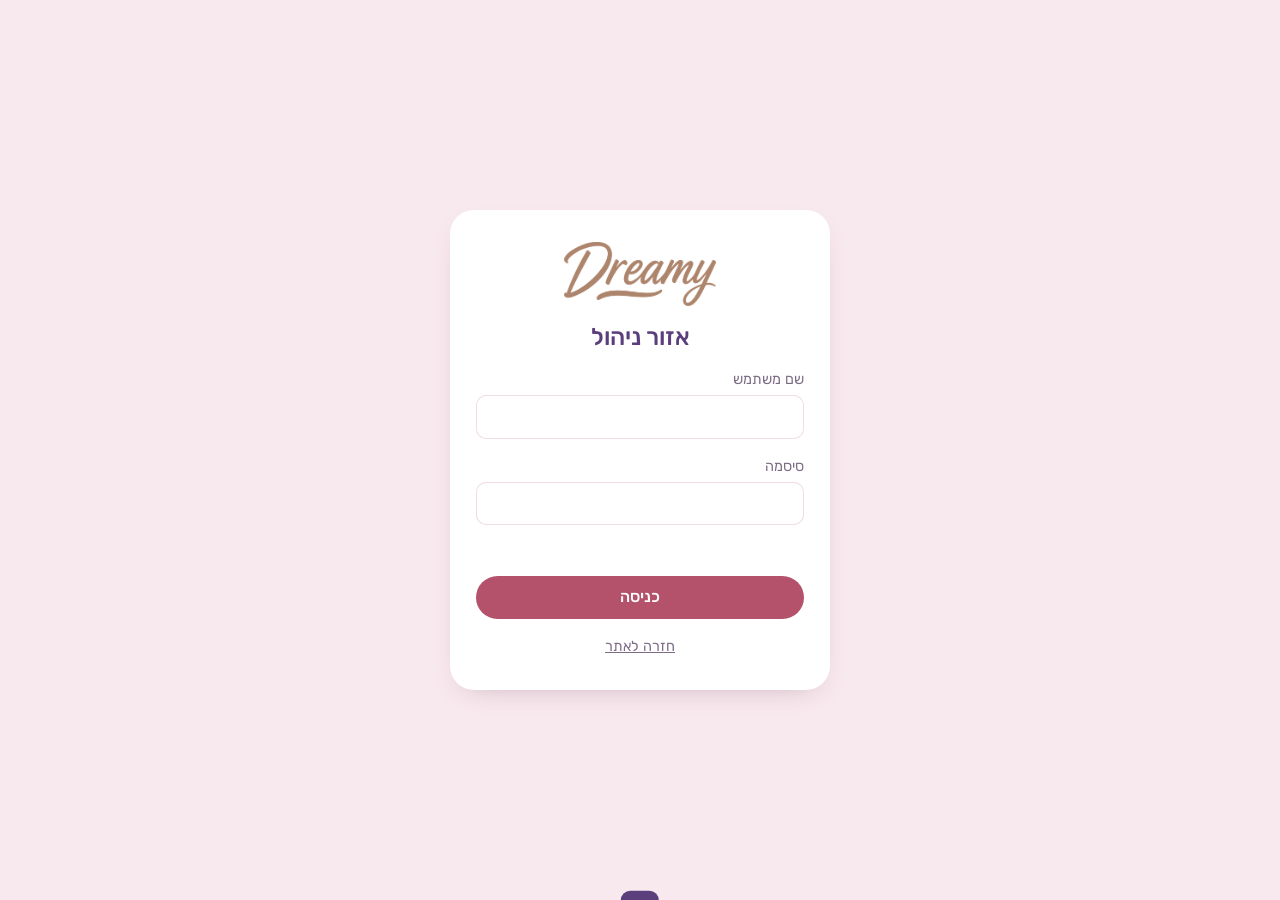
<file: admin/index.html>
<!DOCTYPE html>
<html lang="he" dir="rtl">
<head>
  <meta charset="UTF-8">
  <meta name="viewport" content="width=device-width, initial-scale=1">
  <meta name="robots" content="noindex, nofollow">
  <title>Dreamy | אזור ניהול</title>
  <link rel="preconnect" href="https://fonts.googleapis.com">
  <link rel="preconnect" href="https://fonts.gstatic.com" crossorigin>
  <link href="https://fonts.googleapis.com/css2?family=Rubik:wght@300;400;500;600&display=swap" rel="stylesheet">
  <link rel="stylesheet" href="admin.css">
</head>
<body>

  <!-- ===== מסך התחברות ===== -->
  <section class="login" id="login-screen">
    <form class="login-card" id="login-form" autocomplete="on">
      <img src="../images/logo.png" alt="Dreamy" class="login-logo">
      <h1>אזור ניהול</h1>
      <label>שם משתמש
        <input type="text" name="user" autocomplete="username" required>
      </label>
      <label>סיסמה
        <input type="password" name="pass" autocomplete="current-password" required>
      </label>
      <p class="error" id="login-error" role="alert"></p>
      <button type="submit" class="btn btn-primary btn-block">כניסה</button>
      <a href="../index.html" class="back-link">חזרה לאתר</a>
    </form>
  </section>

  <!-- ===== אזור הניהול ===== -->
  <div class="app" id="app" hidden>
    <header class="topbar">
      <div class="topbar-inner">
        <a href="../index.html" class="brand"><img src="../images/logo.png" alt="Dreamy"><span>ניהול</span></a>
        <div class="top-actions">
          <span class="draft-state" id="draft-state"></span>
          <a href="../index.html?preview" target="_blank" rel="noopener" class="btn btn-soft">תצוגה מקדימה</a>
          <button type="button" class="btn btn-primary" id="publish-btn">שמירה ופרסום באתר</button>
          <button type="button" class="btn btn-ghost" id="logout-btn">יציאה</button>
        </div>
      </div>
      <nav class="tabs" id="tabs" role="tablist">
        <button type="button" role="tab" data-tab="products" aria-selected="true">מוצרים</button>
        <button type="button" role="tab" data-tab="sizes">גדלים ומחירים</button>
        <button type="button" role="tab" data-tab="flavors">טעמים</button>
        <button type="button" role="tab" data-tab="branches">סניפים</button>
        <button type="button" role="tab" data-tab="reviews">המלצות</button>
        <button type="button" role="tab" data-tab="business">פרטי העסק</button>
        <button type="button" role="tab" data-tab="settings">הגדרות וסיסמה</button>
      </nav>
    </header>

    <main class="main">
      <div class="notice" id="publish-notice">
        <strong>איך זה עובד?</strong>
        כל שינוי נשמר כאן כטיוטה עד שלוחצים "שמירה ופרסום באתר". לפני כן אפשר לבדוק איך זה נראה ב"תצוגה מקדימה".
        אחרי הפרסום האתר מתעדכן תוך דקה או שתיים.
        <button type="button" class="link-btn" id="reset-btn">ביטול הטיוטה</button>
        <button type="button" class="link-btn" id="export-btn">הורדת גיבוי של הנתונים</button>
      </div>
      <div id="panel"></div>
    </main>
  </div>

  <div class="toast" id="toast" role="status" aria-live="polite"></div>

  <script src="../data.js"></script>
  <script src="admin.js"></script>
</body>
</html>
</file>
<file: admin/admin.css>
/* Dreamy – אזור ניהול */
:root {
  --maroon: #b4526b;
  --maroon-dark: #933e56;
  --beige: #efe6d5;
  --gold: #b48d5d;
  --purple: #5a3f7c;
  --text: #4b3c62;
  --muted: #7d6c86;
  --line: rgba(180, 82, 107, .2);
  --panel: #fff;
  --bg: #f8e9ee;
  --ok: #3f7d55;
  --font: "Rubik", "Segoe UI", Arial, sans-serif;
  --radius: 16px;
  --shadow: 0 10px 28px -16px rgba(110, 60, 90, .4);
}

*, *::before, *::after { box-sizing: border-box; }
body { margin: 0; font-family: var(--font); color: var(--text); background: var(--bg); line-height: 1.6; }
button, input, select, textarea { font: inherit; color: inherit; }
img { display: block; max-width: 100%; }
h1, h2, h3 { margin: 0 0 .5em; font-weight: 500; line-height: 1.25; }
code { background: #f3e7ea; padding: 0 .35em; border-radius: 6px; direction: ltr; unicode-bidi: isolate; }
[hidden] { display: none !important; }

/* כפתורים */
.btn { border: 0; border-radius: 999px; padding: .55rem 1.15rem; cursor: pointer; font-weight: 500; white-space: nowrap; display: inline-flex; align-items: center; justify-content: center; gap: .4rem; text-decoration: none; transition: background .15s, transform .1s; }
.btn:active { transform: translateY(1px); }
.btn-primary { background: var(--maroon); color: #fff; }
.btn-primary:hover { background: var(--maroon-dark); }
.btn-soft { background: var(--beige); color: var(--text); }
.btn-soft:hover { background: #e6d9c2; }
.btn-ghost { background: transparent; color: var(--muted); border: 1px solid var(--line); }
.btn-danger { background: transparent; color: #a23b3b; border: 1px solid rgba(162, 59, 59, .3); }
.btn-danger:hover { background: #fbeaea; }
.btn-sm { padding: .3rem .8rem; font-size: .9rem; }
.btn-block { width: 100%; }
.link-btn { background: none; border: 0; color: var(--maroon); text-decoration: underline; cursor: pointer; padding: 0; margin-inline-start: .3rem; }
:focus-visible { outline: 2.5px solid var(--maroon); outline-offset: 2px; border-radius: 8px; }

/* שדות */
label { display: grid; gap: .25rem; font-size: .9rem; color: var(--muted); }
input[type=text], input[type=password], input[type=number], input[type=tel], select, textarea {
  width: 100%; border: 1px solid var(--line); border-radius: 10px; padding: .5rem .7rem; background: #fff; color: var(--text); font-size: 1rem;
}
textarea { resize: vertical; min-height: 4.5rem; }
input:focus, select:focus, textarea:focus { outline: none; border-color: var(--maroon); box-shadow: 0 0 0 3px rgba(180, 82, 107, .15); }
.ltr { direction: ltr; text-align: right; }

/* התחברות */
.login { min-height: 100vh; display: grid; place-items: center; padding: 1rem; }
.login-card { width: min(380px, 100%); background: var(--panel); border-radius: 24px; padding: 2rem 1.6rem; box-shadow: var(--shadow); display: grid; gap: 1rem; }
.login-logo { height: 64px; margin: 0 auto; }
.login-card h1 { text-align: center; font-size: 1.5rem; color: var(--purple); margin: 0; }
.error { color: #a23b3b; margin: 0; min-height: 1.2em; font-size: .95rem; }
.back-link { text-align: center; color: var(--muted); font-size: .9rem; }

/* סרגל עליון */
.topbar { position: sticky; top: 0; z-index: 10; background: rgba(255, 255, 255, .96); box-shadow: 0 4px 18px -12px rgba(90, 40, 70, .5); }
.topbar-inner { max-width: 1100px; margin: 0 auto; padding: .7rem 1rem; display: flex; gap: .8rem; align-items: center; justify-content: space-between; flex-wrap: wrap; }
.brand { display: flex; align-items: center; gap: .5rem; text-decoration: none; color: var(--purple); font-weight: 500; }
.brand img { height: 40px; }
.top-actions { display: flex; gap: .5rem; align-items: center; flex-wrap: wrap; }
.draft-state { font-size: .85rem; color: var(--muted); }
.draft-state.dirty { color: var(--maroon); font-weight: 500; }
.tabs { max-width: 1100px; margin: 0 auto; padding: 0 1rem; display: flex; gap: .25rem; overflow-x: auto; scrollbar-width: none; }
.tabs button { background: none; border: 0; border-bottom: 3px solid transparent; padding: .55rem .9rem; cursor: pointer; color: var(--muted); white-space: nowrap; }
.tabs button[aria-selected=true] { color: var(--maroon); border-bottom-color: var(--maroon); font-weight: 500; }

.main { max-width: 1100px; margin: 0 auto; padding: 1.2rem 1rem 4rem; }
.notice { background: #fff8ec; border: 1px solid #ecd9b6; border-radius: var(--radius); padding: .9rem 1.1rem; font-size: .95rem; margin-bottom: 1.2rem; }
.notice strong { display: block; color: var(--gold); margin-bottom: .2rem; }

.panel-head { display: flex; gap: .8rem; align-items: center; justify-content: space-between; flex-wrap: wrap; margin-bottom: 1rem; }
.panel-head h2 { margin: 0; color: var(--purple); }
.panel-head .hint { width: 100%; color: var(--muted); margin: 0; font-size: .95rem; }
.search { max-width: 260px; }

/* כרטיסים */
.list { display: grid; gap: .8rem; }
.card { background: var(--panel); border-radius: var(--radius); box-shadow: var(--shadow); padding: 1rem 1.1rem; }
.card.is-hidden { opacity: .65; }
.card-row { display: flex; gap: .8rem; align-items: center; flex-wrap: wrap; }
.card-title { font-weight: 500; flex: 1; min-width: 160px; display: flex; gap: .5rem; align-items: center; flex-wrap: wrap; }
.card-title .dot { width: 14px; height: 14px; border-radius: 50%; flex: none; border: 1px solid rgba(0, 0, 0, .08); }
.chip { font-size: .78rem; padding: .05rem .55rem; border-radius: 999px; background: var(--beige); color: var(--muted); font-weight: 400; }
.chip.warn { background: #f3e1e1; color: #a23b3b; }
.price-inline { width: 110px; }
.price-inline input { text-align: center; }
.grid { display: grid; gap: .8rem; grid-template-columns: repeat(auto-fill, minmax(200px, 1fr)); margin-top: .9rem; }
.grid .wide { grid-column: 1 / -1; }
.checks { display: flex; gap: .4rem 1.1rem; flex-wrap: wrap; grid-column: 1 / -1; }
.checks label { display: flex; gap: .35rem; align-items: center; color: var(--text); font-size: .95rem; cursor: pointer; }
.checks input { accent-color: var(--maroon); width: 1.05rem; height: 1.05rem; }
.colors { display: flex; gap: .6rem; flex-wrap: wrap; grid-column: 1 / -1; }
.colors label { display: flex; align-items: center; gap: .35rem; }
.colors input[type=color] { width: 2.2rem; height: 2.2rem; border: 1px solid var(--line); border-radius: 8px; padding: 2px; background: #fff; cursor: pointer; }
.card-foot { display: flex; justify-content: flex-end; gap: .5rem; margin-top: .9rem; }
.toggle { color: var(--maroon); font-size: .9rem; }

.size-table { display: grid; gap: .6rem; }
.size-row { display: grid; grid-template-columns: 1fr 140px auto; gap: .6rem; align-items: end; }

.toast { position: fixed; bottom: 1.2rem; left: 50%; transform: translate(-50%, 150%); background: var(--purple); color: #fff; padding: .6rem 1.2rem; border-radius: 999px; transition: transform .25s; z-index: 50; max-width: calc(100% - 2rem); text-align: center; }
.toast.show { transform: translate(-50%, 0); }

@media (max-width: 600px) {
  .topbar { position: static; }
  .top-actions { width: 100%; }
  .top-actions .btn { flex: 1; }
  .draft-state { width: 100%; }
  .price-inline { width: 90px; }
  .size-row { grid-template-columns: 1fr 100px; }
  .size-row .btn { grid-column: 1 / -1; }
}
</file>
